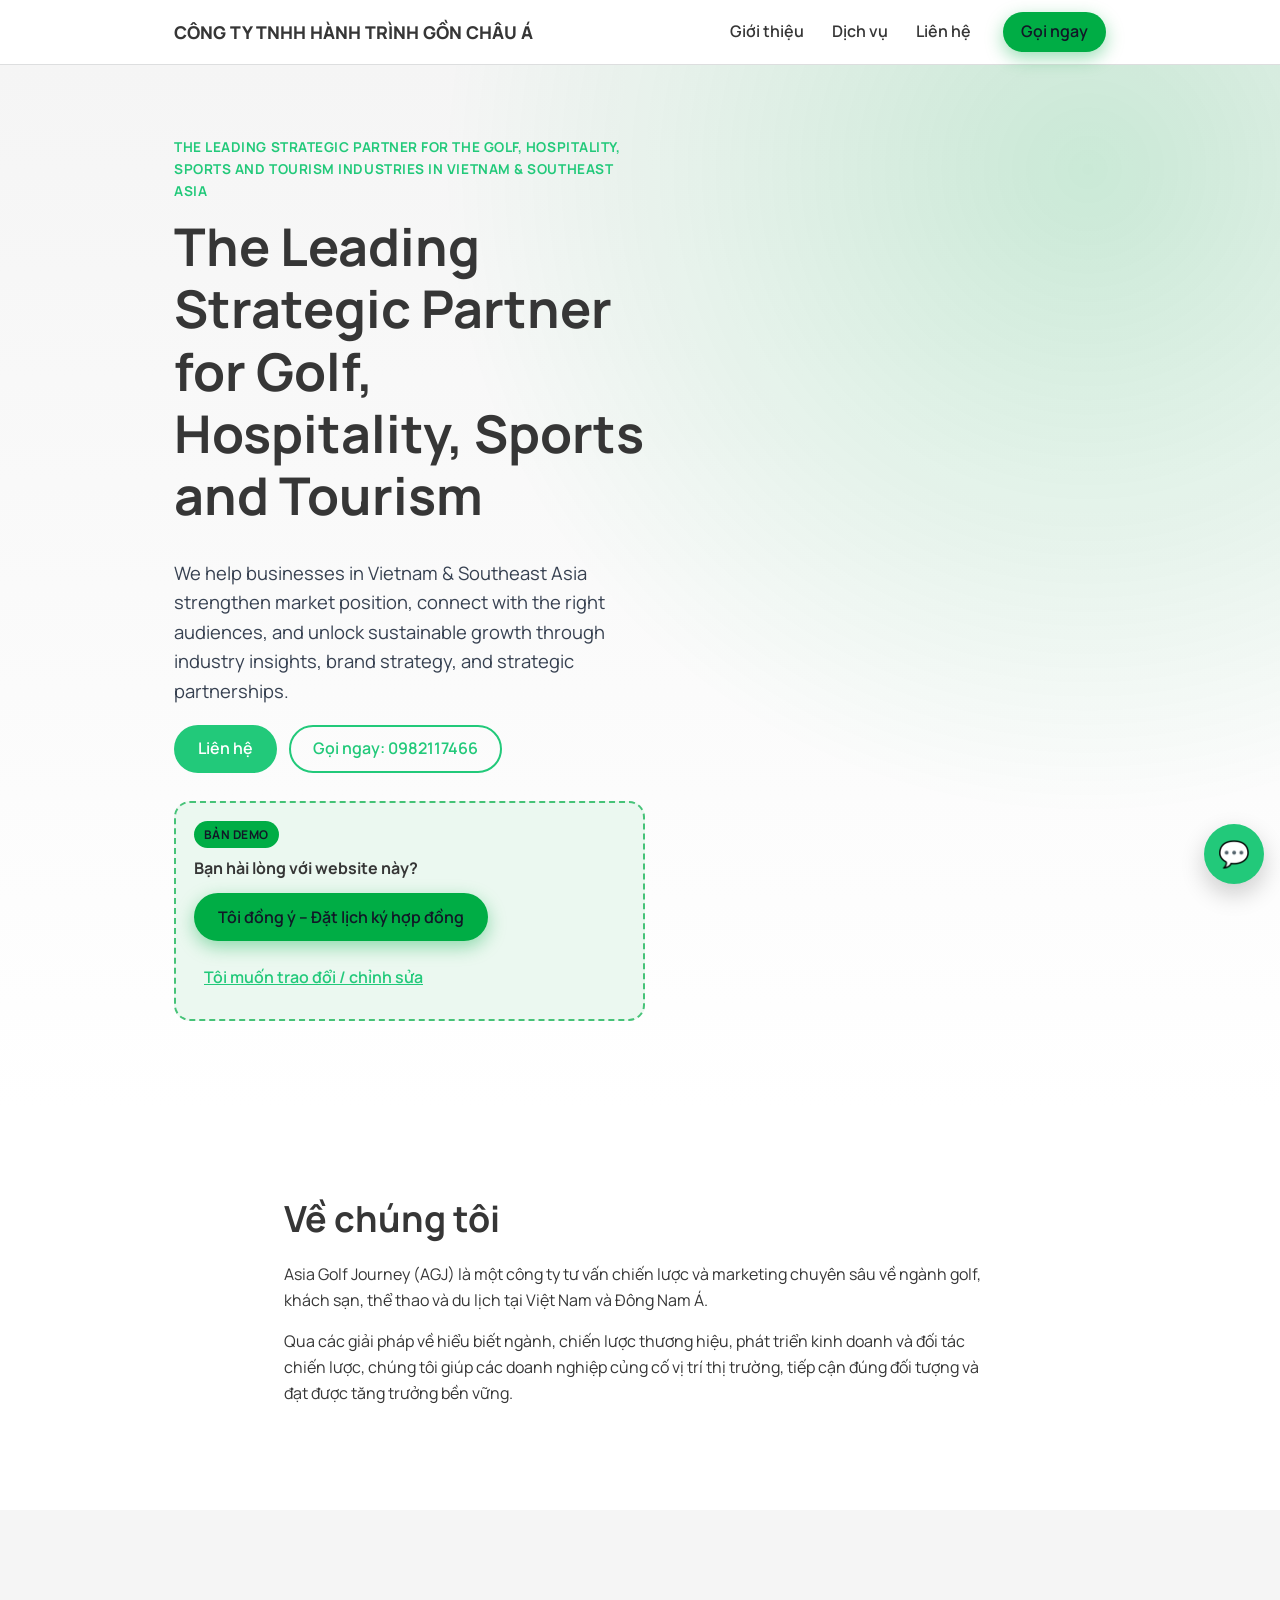
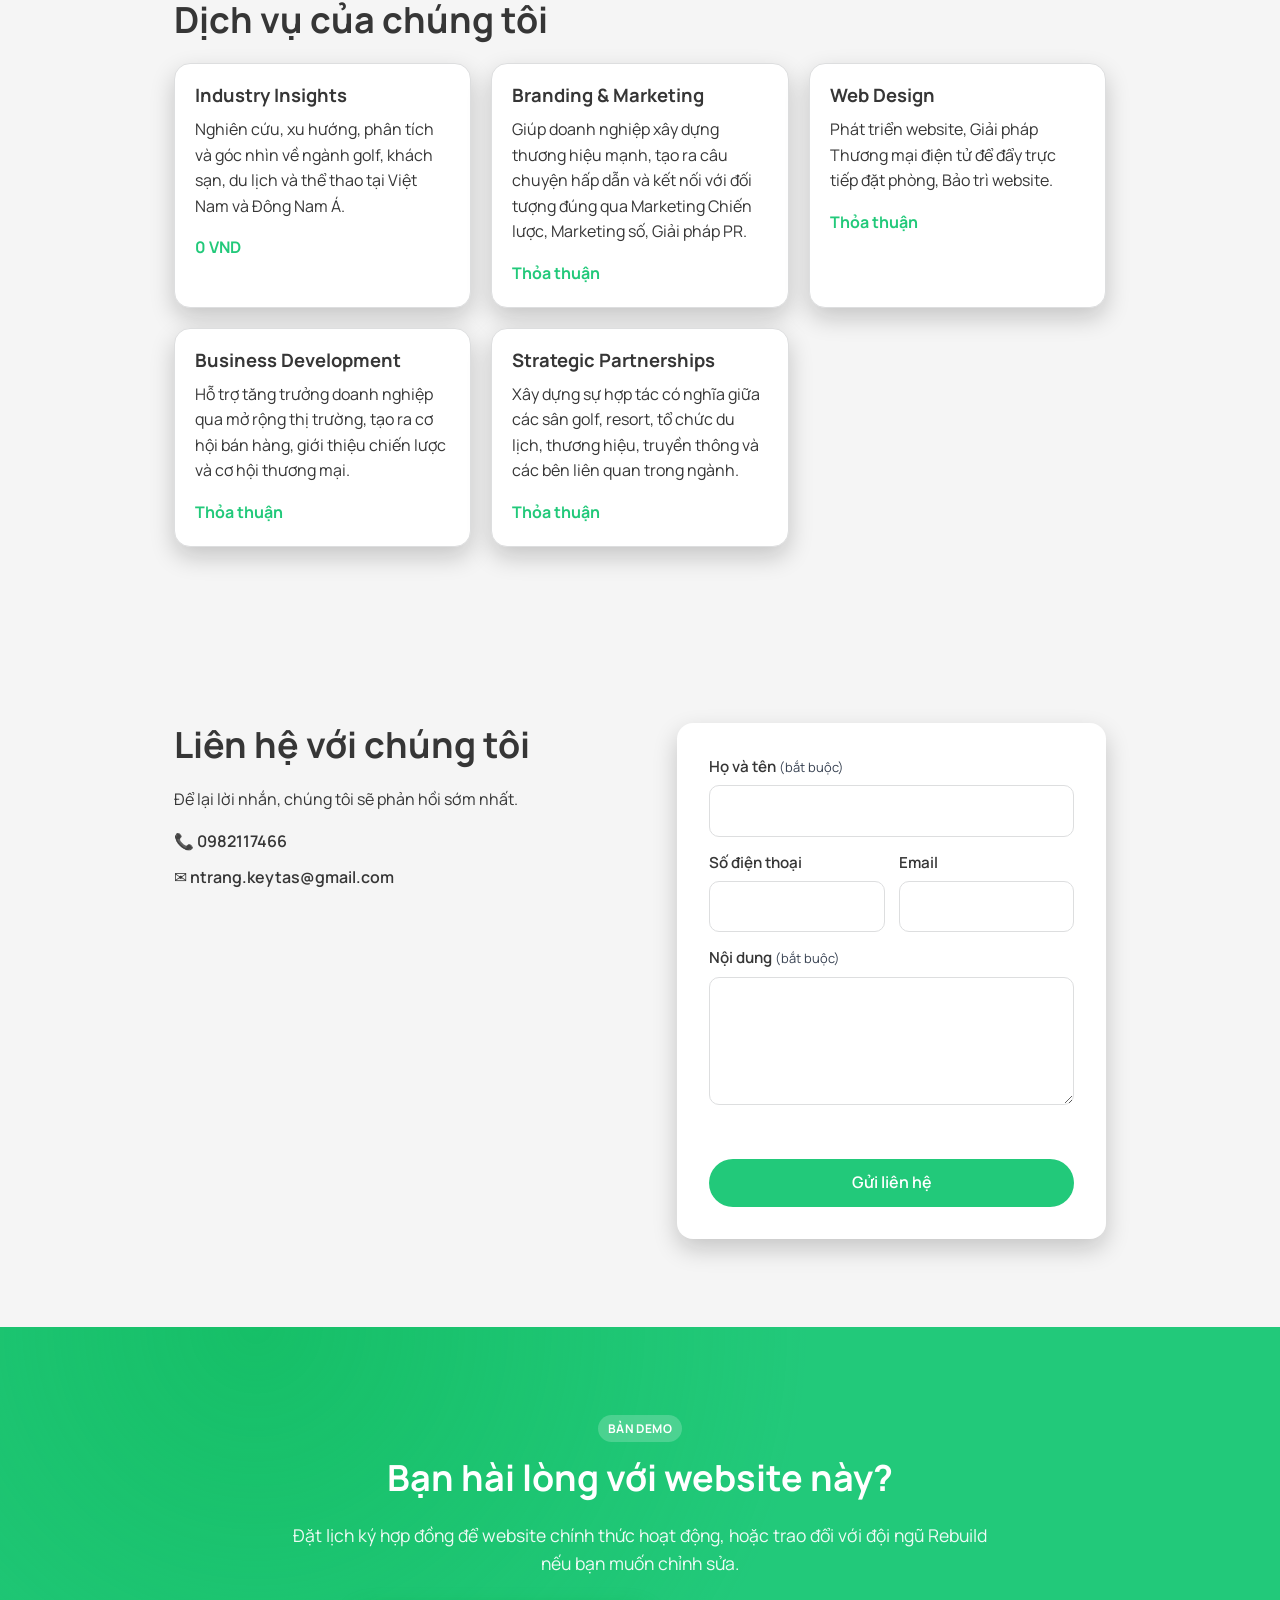
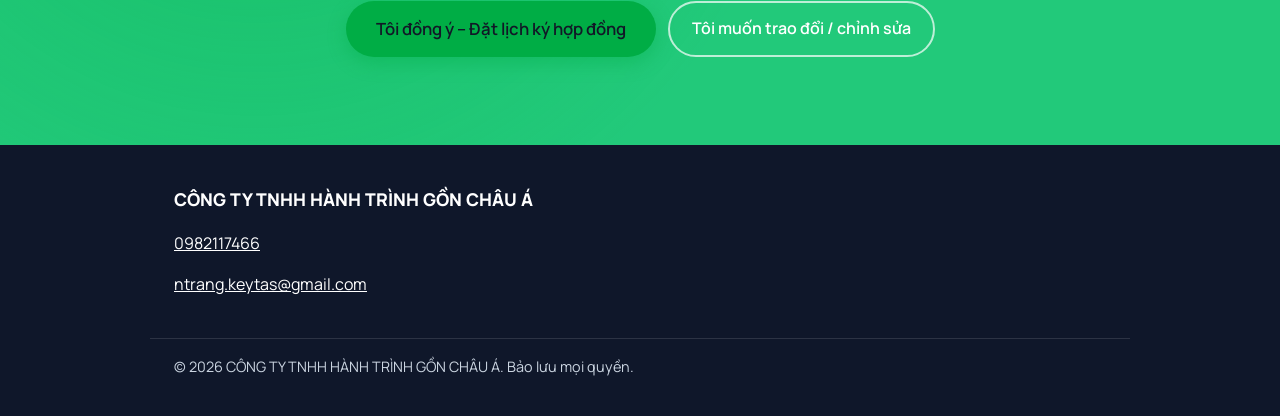
<file: index.html>
<!DOCTYPE html>
<html lang="vi">
<head>
<meta charset="utf-8">
<meta name="viewport" content="width=device-width, initial-scale=1">
<title>CÔNG TY TNHH HÀNH TRÌNH GỒN CHÂU Á - Asia Golf Journey</title>
<meta name="description" content="Công ty tư vấn chiến lược và marketing chuyên sâu về golf, khách sạn, thể thao và du lịch tại Việt Nam và Đông Nam Á. Giúp doanh nghiệp tăng trưởng bền vững.">
<meta name="keywords" content="golf, hospitality, sports, tourism, marketing consultancy, Vietnam, Southeast Asia, brand strategy, business development">
<meta name="robots" content="noindex, nofollow">
<link rel="canonical" href="https://demo-af83241a.demo.rebuild.vn/">
<meta name="theme-color" content="#22c97a">
<meta property="og:type" content="website">
<meta property="og:site_name" content="CÔNG TY TNHH HÀNH TRÌNH GỒN CHÂU Á">
<meta property="og:title" content="CÔNG TY TNHH HÀNH TRÌNH GỒN CHÂU Á - Asia Golf Journey">
<meta property="og:description" content="Công ty tư vấn chiến lược và marketing chuyên sâu về golf, khách sạn, thể thao và du lịch tại Việt Nam và Đông Nam Á. Giúp doanh nghiệp tăng trưởng bền vững.">
<meta property="og:url" content="https://demo-af83241a.demo.rebuild.vn/">
<meta property="og:locale" content="vi_VN">
<meta name="twitter:card" content="summary">
<link rel="preconnect" href="https://api.smess.vn" crossorigin>
<link rel="stylesheet" href="/assets/css/site.css">
<style>:root{--color-primary:#22c97a;--color-accent:#00ad45;--color-text:#363636;--color-bg:#ffffff;}</style>
<link rel="stylesheet" href="/assets/css/tokens.css"><script type="application/ld+json">{"@context":"https://schema.org","@type":"ProfessionalService","@id":"https://demo-af83241a.demo.rebuild.vn/#business","name":"CÔNG TY TNHH HÀNH TRÌNH GỒN CHÂU Á","description":"Asia Golf Journey (AGJ) is a strategic advisory and marketing consultancy specializing in the golf, hospitality, sports, and tourism industries across Vietnam & Southeast Asia. Through industry insights, brand strategy, business development, and strategic partnerships, we help businesses strengthen their market position, connect with the right audiences, and unlock sustainable growth.","url":"https://demo-af83241a.demo.rebuild.vn/","telephone":"0982117466","email":"ntrang.keytas@gmail.com","priceRange":"₫₫₫","makesOffer":[{"@type":"Offer","itemOffered":{"@type":"Service","name":"Industry Insights","description":"Nghiên cứu, xu hướng, phân tích và góc nhìn về ngành golf, khách sạn, du lịch và thể thao tại Việt Nam và Đông Nam Á."}},{"@type":"Offer","itemOffered":{"@type":"Service","name":"Branding & Marketing","description":"Giúp doanh nghiệp xây dựng thương hiệu mạnh, tạo ra câu chuyện hấp dẫn và kết nối với đối tượng đúng qua Marketing Chiến lược, Marketing số, Giải pháp PR."}},{"@type":"Offer","itemOffered":{"@type":"Service","name":"Web Design","description":"Phát triển website, Giải pháp Thương mại điện tử để đẩy trực tiếp đặt phòng, Bảo trì website."}},{"@type":"Offer","itemOffered":{"@type":"Service","name":"Business Development","description":"Hỗ trợ tăng trưởng doanh nghiệp qua mở rộng thị trường, tạo ra cơ hội bán hàng, giới thiệu chiến lược và cơ hội thương mại."}},{"@type":"Offer","itemOffered":{"@type":"Service","name":"Strategic Partnerships","description":"Xây dựng sự hợp tác có nghĩa giữa các sân golf, resort, tổ chức du lịch, thương hiệu, truyền thông và các bên liên quan trong ngành."}}]}</script>
</head>
<body class="is-demo">
<a class="skip-link" href="#main">Bỏ qua điều hướng</a>
<header class="site-header" data-site-header>
  <div class="container header-inner">
    <a class="brand" href="/" aria-label="CÔNG TY TNHH HÀNH TRÌNH GỒN CHÂU Á">
            <span class="brand-name">CÔNG TY TNHH HÀNH TRÌNH GỒN CHÂU Á</span>
    </a>
    <button class="nav-toggle" type="button" aria-expanded="false" aria-controls="site-nav" data-nav-toggle>
      <span class="nav-toggle-bar" aria-hidden="true"></span>
      <span class="visually-hidden">Menu</span>
    </button>
    <nav id="site-nav" class="site-nav" aria-label="Menu" data-site-nav>
      <ul>
                <li><a href="#about">Giới thiệu</a></li>
                <li><a href="#services">Dịch vụ</a></li>
                <li><a href="#contact">Liên hệ</a></li>
              </ul>
      <a class="btn btn-small btn-accent header-call" href="tel:0982117466">Gọi ngay</a>    </nav>
  </div>
</header>
<main id="main">
<section class="hero" id="top" aria-labelledby="hero-title">
  <div class="container hero-inner">
    <div class="hero-copy">
      <p class="eyebrow">The Leading Strategic Partner for the Golf, Hospitality, Sports and Tourism industries in Vietnam &amp; Southeast Asia</p>      <h1 id="hero-title">The Leading Strategic Partner for Golf, Hospitality, Sports and Tourism</h1>
      <p class="lead">We help businesses in Vietnam &amp; Southeast Asia strengthen market position, connect with the right audiences, and unlock sustainable growth through industry insights, brand strategy, and strategic partnerships.</p>      <div class="hero-actions">
        <a class="btn btn-primary" href="#contact">Liên hệ</a>
        <a class="btn btn-outline" href="tel:0982117466">Gọi ngay: 0982117466</a>      </div>
            <div class="demo-cta-bar" role="region" aria-label="Bạn hài lòng với website này?">
        <span class="badge">Bản demo</span>
        <p class="demo-cta-bar-title">Bạn hài lòng với website này?</p>
        <div class="demo-cta-actions">
          <button type="button" class="btn btn-accent" data-smeup-cta="contract" data-cta-placement="hero">Tôi đồng ý – Đặt lịch ký hợp đồng</button>
          <button type="button" class="btn btn-link" data-smeup-cta="cooperation" data-cta-placement="hero">Tôi muốn trao đổi / chỉnh sửa</button>
        </div>
      </div>
          </div>
      </div>
</section>
<section class="section about" id="about" aria-labelledby="about-title">
  <div class="container about-inner narrow">
    <div class="about-copy">
      <h2 id="about-title">Về chúng tôi</h2>
            <p>Asia Golf Journey (AGJ) là một công ty tư vấn chiến lược và marketing chuyên sâu về ngành golf, khách sạn, thể thao và du lịch tại Việt Nam và Đông Nam Á.</p>
            <p>Qua các giải pháp về hiểu biết ngành, chiến lược thương hiệu, phát triển kinh doanh và đối tác chiến lược, chúng tôi giúp các doanh nghiệp củng cố vị trí thị trường, tiếp cận đúng đối tượng và đạt được tăng trưởng bền vững.</p>
          </div>
      </div>
</section>
<section class="section services alt" id="services" aria-labelledby="services-title">
  <div class="container">
    <h2 id="services-title">Dịch vụ của chúng tôi</h2>
    <ul class="card-grid" role="list">
            <li class="card">
                <div class="card-body">
          <h3>Industry Insights</h3>
          <p>Nghiên cứu, xu hướng, phân tích và góc nhìn về ngành golf, khách sạn, du lịch và thể thao tại Việt Nam và Đông Nam Á.</p>          <p class="price">0 VND</p>        </div>
      </li>
            <li class="card">
                <div class="card-body">
          <h3>Branding &amp; Marketing</h3>
          <p>Giúp doanh nghiệp xây dựng thương hiệu mạnh, tạo ra câu chuyện hấp dẫn và kết nối với đối tượng đúng qua Marketing Chiến lược, Marketing số, Giải pháp PR.</p>          <p class="price">Thỏa thuận</p>        </div>
      </li>
            <li class="card">
                <div class="card-body">
          <h3>Web Design</h3>
          <p>Phát triển website, Giải pháp Thương mại điện tử để đẩy trực tiếp đặt phòng, Bảo trì website.</p>          <p class="price">Thỏa thuận</p>        </div>
      </li>
            <li class="card">
                <div class="card-body">
          <h3>Business Development</h3>
          <p>Hỗ trợ tăng trưởng doanh nghiệp qua mở rộng thị trường, tạo ra cơ hội bán hàng, giới thiệu chiến lược và cơ hội thương mại.</p>          <p class="price">Thỏa thuận</p>        </div>
      </li>
            <li class="card">
                <div class="card-body">
          <h3>Strategic Partnerships</h3>
          <p>Xây dựng sự hợp tác có nghĩa giữa các sân golf, resort, tổ chức du lịch, thương hiệu, truyền thông và các bên liên quan trong ngành.</p>          <p class="price">Thỏa thuận</p>        </div>
      </li>
          </ul>
  </div>
</section>
<section class="section contact alt" id="contact" aria-labelledby="contact-title">
  <div class="container contact-inner">
    <div class="contact-copy">
      <h2 id="contact-title">Liên hệ với chúng tôi</h2>
      <p>Để lại lời nhắn, chúng tôi sẽ phản hồi sớm nhất.</p>
      <ul class="contact-list" role="list">
        <li><a href="tel:0982117466">📞 0982117466</a></li>        <li><a href="mailto:ntrang.keytas@gmail.com">✉️ ntrang.keytas@gmail.com</a></li>              </ul>
    </div>
    <form class="lead-form" id="contact-form" data-smeup-form="contact_form" data-message-required="true" novalidate>
      <div class="field">
  <label for="contact-name">Họ và tên <span class="req">(bắt buộc)</span></label>
  <input id="contact-name" name="name" type="text" autocomplete="name" maxlength="255" required>
</div>
<div class="field-row">
  <div class="field">
    <label for="contact-phone">Số điện thoại</label>
    <input id="contact-phone" name="phone" type="tel" autocomplete="tel" inputmode="tel" maxlength="20">
  </div>
  <div class="field">
    <label for="contact-email">Email</label>
    <input id="contact-email" name="email" type="email" autocomplete="email" maxlength="255">
  </div>
</div>
<div class="field">
  <label for="contact-message">Nội dung <span class="req">(bắt buộc)</span></label>
  <textarea id="contact-message" name="message" rows="4" maxlength="5000" required></textarea>
</div><div class="hp" aria-hidden="true">
  <label for="contact-website">Website</label>
  <input id="contact-website" name="website" type="text" tabindex="-1" autocomplete="off">
</div>
<p class="form-status" role="status" aria-live="polite" data-form-status></p>
      <button class="btn btn-primary btn-block" type="submit" data-label="Gửi liên hệ">Gửi liên hệ</button>
    </form>
  </div>
</section>
<section class="section demo-cta" id="demo-cta" aria-labelledby="demo-cta-title">
  <div class="container narrow">
    <span class="badge badge-light">Bản demo</span>
    <h2 id="demo-cta-title">Bạn hài lòng với website này?</h2>
    <p>Đặt lịch ký hợp đồng để website chính thức hoạt động, hoặc trao đổi với đội ngũ Rebuild nếu bạn muốn chỉnh sửa.</p>
    <div class="demo-cta-actions">
      <button type="button" class="btn btn-accent btn-large" data-smeup-cta="contract" data-cta-placement="final">Tôi đồng ý – Đặt lịch ký hợp đồng</button>
      <button type="button" class="btn btn-ghost" data-smeup-cta="cooperation" data-cta-placement="final">Tôi muốn trao đổi / chỉnh sửa</button>
    </div>
  </div>
</section>
</main>
<footer class="site-footer">
  <div class="container footer-inner">
    <div>
      <p class="brand-name">CÔNG TY TNHH HÀNH TRÌNH GỒN CHÂU Á</p>
            <p><a href="tel:0982117466">0982117466</a></p>      <p><a href="mailto:ntrang.keytas@gmail.com">ntrang.keytas@gmail.com</a></p>    </div>
      </div>
  <div class="container footer-bottom">
    <p>© <span data-year>2026</span> CÔNG TY TNHH HÀNH TRÌNH GỒN CHÂU Á. Bảo lưu mọi quyền.</p>
  </div>
</footer>
<dialog class="cta-dialog" id="smeup-dialog-contract" aria-labelledby="smeup-dialog-contract-title" data-smeup-dialog="contract">
  <form class="lead-form" data-smeup-form="demo_contract_request" data-message-required="false" novalidate>
    <button class="dialog-close" type="button" data-dialog-close aria-label="Đóng">×</button>
    <h2 id="smeup-dialog-contract-title">Đặt lịch ký hợp đồng</h2>
    <p>Để lại thông tin, đội ngũ Rebuild sẽ gọi lại để chốt lịch ký hợp đồng và đưa website lên tên miền của bạn.</p>
    <div class="field">
  <label for="contract-name">Họ và tên <span class="req">(bắt buộc)</span></label>
  <input id="contract-name" name="name" type="text" autocomplete="name" maxlength="255" required>
</div>
<div class="field-row">
  <div class="field">
    <label for="contract-phone">Số điện thoại</label>
    <input id="contract-phone" name="phone" type="tel" autocomplete="tel" inputmode="tel" maxlength="20">
  </div>
  <div class="field">
    <label for="contract-email">Email</label>
    <input id="contract-email" name="email" type="email" autocomplete="email" maxlength="255">
  </div>
</div>
<div class="field">
  <label for="contract-message">Thời gian thuận tiện / ghi chú (không bắt buộc)</label>
  <textarea id="contract-message" name="message" rows="4" maxlength="5000"></textarea>
</div><div class="hp" aria-hidden="true">
  <label for="contract-website">Website</label>
  <input id="contract-website" name="website" type="text" tabindex="-1" autocomplete="off">
</div>
<p class="form-status" role="status" aria-live="polite" data-form-status></p>
    <button class="btn btn-accent btn-block" type="submit" data-label="Gửi yêu cầu ký hợp đồng">Gửi yêu cầu ký hợp đồng</button>
  </form>
</dialog>
<dialog class="cta-dialog" id="smeup-dialog-cooperation" aria-labelledby="smeup-dialog-cooperation-title" data-smeup-dialog="cooperation">
  <form class="lead-form" data-smeup-form="demo_cooperation_request" data-message-required="true" novalidate>
    <button class="dialog-close" type="button" data-dialog-close aria-label="Đóng">×</button>
    <h2 id="smeup-dialog-cooperation-title">Trao đổi với đội ngũ Rebuild</h2>
    <p>Bạn muốn thay đổi gì, hoặc cần thêm thông tin? Hãy cho chúng tôi biết.</p>
    <div class="field">
  <label for="cooperation-name">Họ và tên <span class="req">(bắt buộc)</span></label>
  <input id="cooperation-name" name="name" type="text" autocomplete="name" maxlength="255" required>
</div>
<div class="field-row">
  <div class="field">
    <label for="cooperation-phone">Số điện thoại</label>
    <input id="cooperation-phone" name="phone" type="tel" autocomplete="tel" inputmode="tel" maxlength="20">
  </div>
  <div class="field">
    <label for="cooperation-email">Email</label>
    <input id="cooperation-email" name="email" type="email" autocomplete="email" maxlength="255">
  </div>
</div>
<div class="field">
  <label for="cooperation-message">Bạn muốn chỉnh sửa hoặc hỏi điều gì? <span class="req">(bắt buộc)</span></label>
  <textarea id="cooperation-message" name="message" rows="4" maxlength="5000" required></textarea>
</div><div class="hp" aria-hidden="true">
  <label for="cooperation-website">Website</label>
  <input id="cooperation-website" name="website" type="text" tabindex="-1" autocomplete="off">
</div>
<p class="form-status" role="status" aria-live="polite" data-form-status></p>
    <button class="btn btn-primary btn-block" type="submit" data-label="Gửi yêu cầu">Gửi yêu cầu</button>
  </form>
</dialog>
<script src="/assets/js/site-config.js"></script>
<script src="/assets/js/smeup-core.js" defer></script>
<script src="/assets/js/contact-form.js" defer></script>
<script src="/assets/js/livechat.js" defer></script>
<script src="/assets/js/demo-cta.js" defer></script>
<script src="/assets/js/site.js" defer></script>
</body>
</html>
</file>
<file: assets/css/site.css>
/*
 * Rebuild website template — mobile-first, no framework.
 * Brand colors come from business data as CSS custom properties set in <head>:
 * --color-primary, --color-accent, --color-text, --color-bg.
 */
:root {
  --color-primary: #0f766e;
  --color-accent: #f59e0b;
  --color-text: #1f2937;
  --color-bg: #ffffff;
  --color-muted: color-mix(in srgb, var(--color-text) 65%, var(--color-bg));
  --color-surface: color-mix(in srgb, var(--color-primary) 6%, var(--color-bg));
  --color-border: color-mix(in srgb, var(--color-text) 14%, var(--color-bg));
  --color-success: #15803d;
  --color-error: #b91c1c;
  --radius: 14px;
  --shadow: 0 10px 30px rgb(15 23 42 / 0.08);
  --container: 1120px;
  --gutter: 16px;
  --font: system-ui, -apple-system, "Segoe UI", Roboto, "Helvetica Neue", Arial, "Noto Sans", sans-serif;
}

*,
*::before,
*::after {
  box-sizing: border-box;
}

html {
  scroll-behavior: smooth;
  scroll-padding-top: 72px;
  -webkit-text-size-adjust: 100%;
}

body {
  margin: 0;
  font-family: var(--font);
  font-size: 1rem;
  line-height: 1.6;
  color: var(--color-text);
  background: var(--color-bg);
}

img {
  display: block;
  max-width: 100%;
  height: auto;
}

a {
  color: var(--color-primary);
}

h1,
h2,
h3 {
  line-height: 1.2;
  margin: 0 0 0.6em;
}

h1 {
  font-size: clamp(2rem, 6vw, 3.25rem);
}

h2 {
  font-size: clamp(1.6rem, 4vw, 2.25rem);
}

h3 {
  font-size: 1.15rem;
}

p {
  margin: 0 0 1em;
}

:focus-visible {
  outline: 3px solid var(--color-accent);
  outline-offset: 2px;
}

.container {
  width: 100%;
  max-width: var(--container);
  margin: 0 auto;
  padding: 0 var(--gutter);
}

.narrow {
  max-width: 760px;
}

.visually-hidden,
.hp {
  position: absolute !important;
  width: 1px;
  height: 1px;
  padding: 0;
  margin: -1px;
  overflow: hidden;
  clip: rect(0 0 0 0);
  white-space: nowrap;
  border: 0;
}

.skip-link {
  position: absolute;
  left: var(--gutter);
  top: -100px;
  z-index: 100;
  padding: 8px 14px;
  background: var(--color-text);
  color: var(--color-bg);
  border-radius: 8px;
}

.skip-link:focus {
  top: 8px;
}

/* Buttons */
.btn {
  display: inline-flex;
  align-items: center;
  justify-content: center;
  gap: 8px;
  min-height: 48px;
  padding: 12px 22px;
  border: 2px solid transparent;
  border-radius: 999px;
  font: inherit;
  font-weight: 600;
  line-height: 1.2;
  text-align: center;
  text-decoration: none;
  cursor: pointer;
  transition: transform 0.15s ease, background-color 0.15s ease, box-shadow 0.15s ease;
}

.btn:hover {
  transform: translateY(-1px);
}

.btn:disabled,
.btn[aria-disabled="true"] {
  opacity: 0.65;
  cursor: progress;
  transform: none;
}

.btn-primary {
  background: var(--color-primary);
  color: #fff;
}

.btn-accent {
  background: var(--color-accent);
  color: #111827;
  box-shadow: 0 6px 18px color-mix(in srgb, var(--color-accent) 40%, transparent);
}

.btn-outline {
  border-color: var(--color-primary);
  color: var(--color-primary);
  background: transparent;
}

.btn-ghost {
  border-color: rgb(255 255 255 / 0.7);
  color: #fff;
  background: transparent;
}

.btn-link {
  background: transparent;
  color: var(--color-primary);
  text-decoration: underline;
  padding-inline: 8px;
}

.btn-small {
  min-height: 40px;
  padding: 8px 16px;
}

.btn-large {
  min-height: 56px;
  padding: 16px 28px;
  font-size: 1.05rem;
}

.btn-block {
  width: 100%;
}

.badge {
  display: inline-block;
  padding: 4px 10px;
  border-radius: 999px;
  background: var(--color-accent);
  color: #111827;
  font-size: 0.75rem;
  font-weight: 700;
  letter-spacing: 0.04em;
  text-transform: uppercase;
}

.badge-light {
  background: rgb(255 255 255 / 0.2);
  color: #fff;
}

/* Header */
.site-header {
  position: sticky;
  top: 0;
  z-index: 50;
  background: color-mix(in srgb, var(--color-bg) 92%, transparent);
  backdrop-filter: blur(8px);
  border-bottom: 1px solid var(--color-border);
}

.header-inner {
  display: flex;
  align-items: center;
  justify-content: space-between;
  min-height: 64px;
  gap: 12px;
}

.brand {
  display: flex;
  align-items: center;
  gap: 10px;
  color: var(--color-text);
  text-decoration: none;
  min-width: 0;
}

.brand img {
  width: 40px;
  height: 40px;
  object-fit: contain;
}

.brand-name {
  font-weight: 800;
  font-size: 1.1rem;
  overflow: hidden;
  text-overflow: ellipsis;
  white-space: nowrap;
}

.nav-toggle {
  display: inline-flex;
  align-items: center;
  justify-content: center;
  width: 44px;
  height: 44px;
  border: 1px solid var(--color-border);
  border-radius: 10px;
  background: var(--color-bg);
  cursor: pointer;
}

.nav-toggle-bar,
.nav-toggle-bar::before,
.nav-toggle-bar::after {
  display: block;
  width: 20px;
  height: 2px;
  background: var(--color-text);
  border-radius: 2px;
  content: "";
  position: relative;
}

.nav-toggle-bar::before {
  position: absolute;
  top: -6px;
}

.nav-toggle-bar::after {
  position: absolute;
  top: 6px;
}

.site-nav {
  position: absolute;
  top: 100%;
  left: 0;
  right: 0;
  display: none;
  padding: 8px var(--gutter) 16px;
  background: var(--color-bg);
  border-bottom: 1px solid var(--color-border);
  box-shadow: var(--shadow);
}

.site-nav.is-open {
  display: block;
}

.site-nav ul {
  list-style: none;
  margin: 0 0 12px;
  padding: 0;
}

.site-nav li a {
  display: block;
  padding: 12px 4px;
  color: var(--color-text);
  font-weight: 600;
  text-decoration: none;
  border-bottom: 1px solid var(--color-border);
}

/* Hero */
.hero {
  padding: 40px 0 56px;
  background:
    radial-gradient(circle at 85% 10%, color-mix(in srgb, var(--color-accent) 18%, transparent), transparent 45%),
    linear-gradient(180deg, var(--color-surface), var(--color-bg));
}

.hero-inner {
  display: grid;
  gap: 32px;
  align-items: center;
}

.eyebrow {
  color: var(--color-primary);
  font-weight: 700;
  letter-spacing: 0.04em;
  text-transform: uppercase;
  font-size: 0.85rem;
}

.lead {
  font-size: 1.15rem;
  color: var(--color-muted);
}

.hero-actions,
.demo-cta-actions {
  display: flex;
  flex-wrap: wrap;
  gap: 12px;
}

.hero-actions .btn,
.demo-cta-actions .btn {
  flex: 1 1 100%;
}

.hero-media img {
  width: 100%;
  border-radius: calc(var(--radius) * 1.5);
  box-shadow: var(--shadow);
  aspect-ratio: 4 / 3;
  object-fit: cover;
}

.demo-cta-bar {
  margin-top: 28px;
  padding: 18px;
  border: 2px dashed color-mix(in srgb, var(--color-accent) 70%, transparent);
  border-radius: var(--radius);
  background: color-mix(in srgb, var(--color-accent) 8%, var(--color-bg));
}

.demo-cta-bar-title {
  margin: 8px 0 12px;
  font-weight: 700;
}

/* Sections */
.section {
  padding: 56px 0;
}

.section.alt {
  background: var(--color-surface);
}

.about-inner,
.location-inner,
.contact-inner {
  display: grid;
  gap: 32px;
  align-items: start;
}

.about-media,
.card img,
.gallery-grid img {
  border-radius: var(--radius);
  object-fit: cover;
}

.card-grid,
.gallery-grid,
.testimonial-grid,
.contact-list,
.social {
  list-style: none;
  margin: 0;
  padding: 0;
}

.card-grid {
  display: grid;
  gap: 20px;
}

.card {
  overflow: hidden;
  background: var(--color-bg);
  border: 1px solid var(--color-border);
  border-radius: var(--radius);
  box-shadow: var(--shadow);
}

.card img {
  width: 100%;
  aspect-ratio: 3 / 2;
  border-radius: 0;
}

.card-body {
  padding: 20px;
}

.card-body p:last-child {
  margin-bottom: 0;
}

.price {
  color: var(--color-primary);
  font-weight: 700;
}

.gallery-grid {
  display: grid;
  grid-template-columns: repeat(2, 1fr);
  gap: 12px;
}

.gallery-grid img {
  width: 100%;
  aspect-ratio: 4 / 3;
}

.testimonial-grid {
  display: grid;
  gap: 20px;
}

.testimonial {
  height: 100%;
  margin: 0;
  padding: 24px;
  background: var(--color-bg);
  border-radius: var(--radius);
  box-shadow: var(--shadow);
}

.testimonial blockquote {
  margin: 0 0 12px;
  font-size: 1.05rem;
}

.testimonial figcaption {
  color: var(--color-muted);
  font-weight: 600;
}

.stars {
  margin: 0 0 8px;
  color: var(--color-accent);
  letter-spacing: 2px;
}

address {
  font-style: normal;
  margin-bottom: 20px;
}

.hours {
  margin: 0 0 20px;
}

.hours div {
  display: flex;
  justify-content: space-between;
  gap: 16px;
  padding: 10px 0;
  border-bottom: 1px solid var(--color-border);
}

.hours dt {
  font-weight: 600;
}

.hours dd {
  margin: 0;
  white-space: nowrap;
}

.map iframe {
  width: 100%;
  height: 320px;
  border: 0;
  border-radius: var(--radius);
  box-shadow: var(--shadow);
}

.contact-list li {
  margin-bottom: 10px;
}

.contact-list a {
  color: var(--color-text);
  font-weight: 600;
  text-decoration: none;
}

/* Forms */
.lead-form {
  padding: 24px 20px;
  background: var(--color-bg);
  border-radius: var(--radius);
  box-shadow: var(--shadow);
}

.field {
  display: grid;
  gap: 6px;
  margin-bottom: 14px;
}

.field-row {
  display: grid;
  gap: 0 14px;
}

.field label {
  font-weight: 600;
  font-size: 0.95rem;
}

.req {
  color: var(--color-muted);
  font-weight: 400;
  font-size: 0.85em;
}

.field input,
.field textarea {
  width: 100%;
  min-height: 48px;
  padding: 12px 14px;
  border: 1px solid var(--color-border);
  border-radius: 10px;
  background: var(--color-bg);
  color: var(--color-text);
  font: inherit;
  font-size: 16px; /* no iOS zoom on focus */
}

.field textarea {
  resize: vertical;
}

.field input:focus,
.field textarea:focus {
  border-color: var(--color-primary);
  outline: 2px solid color-mix(in srgb, var(--color-primary) 25%, transparent);
  outline-offset: 0;
}

.field [aria-invalid="true"] {
  border-color: var(--color-error);
}

.form-status {
  min-height: 1.6em;
  margin: 4px 0 14px;
  font-weight: 600;
}

.lead-form[data-state="success"] .form-status {
  color: var(--color-success);
}

.lead-form[data-state="error"] .form-status {
  color: var(--color-error);
}

.lead-form[data-state="loading"] .btn[type="submit"]::before {
  content: "";
  width: 16px;
  height: 16px;
  border: 2px solid currentColor;
  border-right-color: transparent;
  border-radius: 50%;
  animation: spin 0.8s linear infinite;
}

@keyframes spin {
  to {
    transform: rotate(360deg);
  }
}

/* Demo CTA */
.demo-cta {
  text-align: center;
  color: #fff;
  background:
    radial-gradient(circle at 20% 0%, color-mix(in srgb, var(--color-accent) 35%, transparent), transparent 50%),
    var(--color-primary);
}

.demo-cta h2 {
  margin-top: 14px;
}

.demo-cta p {
  font-size: 1.1rem;
  opacity: 0.92;
}

.demo-cta .demo-cta-actions {
  justify-content: center;
  margin-top: 24px;
}

.cta-dialog {
  width: min(560px, calc(100% - 2 * var(--gutter)));
  max-height: calc(100dvh - 32px);
  padding: 0;
  border: 0;
  border-radius: calc(var(--radius) * 1.3);
  box-shadow: 0 30px 80px rgb(15 23 42 / 0.35);
  color: var(--color-text);
}

.cta-dialog::backdrop {
  background: rgb(15 23 42 / 0.55);
}

.cta-dialog .lead-form {
  position: relative;
  box-shadow: none;
  padding: 28px 22px 22px;
}

.cta-dialog h2 {
  font-size: 1.4rem;
  padding-right: 32px;
}

.dialog-close {
  position: absolute;
  top: 10px;
  right: 10px;
  width: 40px;
  height: 40px;
  border: 0;
  border-radius: 50%;
  background: var(--color-surface);
  color: var(--color-text);
  font-size: 1.5rem;
  line-height: 1;
  cursor: pointer;
}

/* Live chat fallback launcher (no widget token configured) */
.chat-fallback {
  position: fixed;
  right: 16px;
  bottom: 16px;
  z-index: 60;
  width: 60px;
  height: 60px;
  border: 0;
  border-radius: 50%;
  background: var(--color-primary);
  color: #fff;
  font-size: 1.6rem;
  box-shadow: var(--shadow);
  cursor: pointer;
}

/* Footer */
.site-footer {
  padding: 40px 0 24px;
  background: #0f172a;
  color: #cbd5e1;
}

.site-footer a {
  color: #fff;
}

.footer-inner {
  display: grid;
  gap: 24px;
}

.site-footer .brand-name {
  color: #fff;
}

.footer-title {
  color: #fff;
  font-weight: 700;
}

.social {
  display: flex;
  flex-wrap: wrap;
  gap: 12px;
}

.footer-bottom {
  margin-top: 24px;
  padding-top: 16px;
  border-top: 1px solid rgb(255 255 255 / 0.12);
  font-size: 0.9rem;
}

.not-found {
  min-height: 50vh;
  text-align: center;
}

/* ≥ 640px */
@media (min-width: 640px) {
  :root {
    --gutter: 24px;
  }

  .hero-actions .btn,
  .demo-cta-actions .btn {
    flex: 0 1 auto;
  }

  .field-row {
    grid-template-columns: 1fr 1fr;
  }

  .card-grid,
  .testimonial-grid {
    grid-template-columns: repeat(2, 1fr);
  }

  .gallery-grid {
    grid-template-columns: repeat(3, 1fr);
  }

  .footer-inner {
    grid-template-columns: 2fr 1fr;
  }
}

/* ≥ 960px */
@media (min-width: 960px) {
  .nav-toggle {
    display: none;
  }

  .site-nav {
    position: static;
    display: flex;
    align-items: center;
    gap: 20px;
    padding: 0;
    border: 0;
    box-shadow: none;
    background: transparent;
  }

  .site-nav ul {
    display: flex;
    gap: 4px;
    margin: 0;
  }

  .site-nav li a {
    padding: 8px 12px;
    border: 0;
    border-radius: 8px;
  }

  .site-nav li a:hover {
    background: var(--color-surface);
  }

  .hero {
    padding: 72px 0 88px;
  }

  .hero-inner,
  .about-inner,
  .location-inner,
  .contact-inner {
    grid-template-columns: 1.1fr 1fr;
  }

  .about-inner.narrow {
    grid-template-columns: 1fr;
  }

  .section {
    padding: 88px 0;
  }

  .card-grid,
  .testimonial-grid {
    grid-template-columns: repeat(3, 1fr);
  }

  .gallery-grid {
    grid-template-columns: repeat(4, 1fr);
  }

  .lead-form {
    padding: 32px;
  }
}

@media (prefers-reduced-motion: reduce) {
  html {
    scroll-behavior: auto;
  }

  *,
  *::before,
  *::after {
    animation: none !important;
    transition: none !important;
  }
}
</file>
<file: assets/css/tokens.css>
/* Measured design of the business's current website (rebuild.vn design tokens). */
@import url("https://fonts.googleapis.com/css?family=Manrope:400,500,600,700&display=swap");
:root {
  --color-primary: #22c97a;
  --color-secondary: #3b82f6;
  --color-accent: #00ad45;
  --color-background: #ffffff;
  --color-bg: #ffffff;
  --color-surface: #f5f5f5;
  --color-text: #363636;
  --color-muted: #374151;
  --color-border: #dddedf;
  --color-link: #e5e7eb;
  --font-body: "Manrope", system-ui, sans-serif;
  --font: "Manrope", system-ui, sans-serif;
  --font-heading: "Manrope", system-ui, sans-serif;
  --font-size-body: 15px;
  --font-size-h1: 36px;
  --font-size-h2: 19.2px;
  --font-size-h3: 27px;
  --radius-sm: 12px;
  --radius-md: 16px;
  --radius-lg: 48px;
  --radius-pill: 9999px;
  --radius: 16px;
  --shadow: rgba(8, 8, 8, 0.2) 0px 10px 25px 0px;
  --container: 980px;
  --space-unit: 4px;
}
</file>
